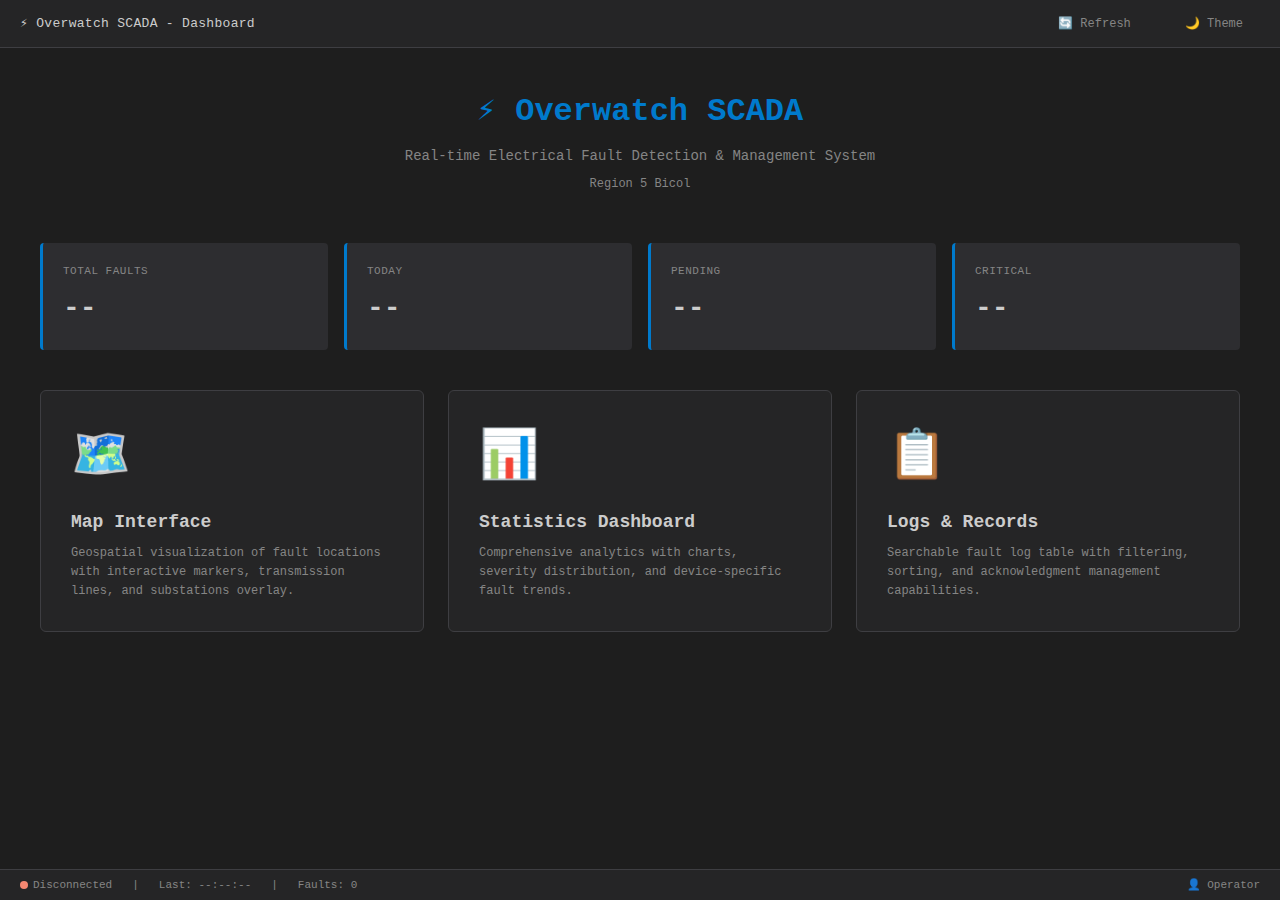
<file: overwatch-nogsheets-multiple/static/html/index.html>
<!DOCTYPE html>
<html>
<head>
  <meta charset="UTF-8">
  <title>Overwatch SCADA - Dashboard</title>
  <link rel="stylesheet" href="../css/shared.css">
  <style>
    .dashboard {
      display: flex;
      flex-direction: column;
      height: 100vh;
    }
    
    .main-content {
      flex: 1;
      padding: 40px;
      overflow-y: auto;
    }
    
    .hero {
      text-align: center;
      margin-bottom: 50px;
    }
    
    .hero h1 {
      font-size: 32px;
      color: var(--accent);
      margin-bottom: 10px;
    }
    
    .hero p {
      color: var(--text-secondary);
      font-size: 14px;
    }
    
    .interface-grid {
      display: grid;
      grid-template-columns: repeat(auto-fit, minmax(300px, 1fr));
      gap: 24px;
      max-width: 1200px;
      margin: 0 auto;
    }
    
    .interface-card {
      background: var(--panel);
      border: 1px solid var(--border);
      border-radius: 6px;
      padding: 30px;
      cursor: pointer;
      transition: all 0.2s;
      position: relative;
      overflow: hidden;
    }
    
    .interface-card:hover {
      transform: translateY(-4px);
      border-color: var(--accent);
      box-shadow: 0 8px 24px rgba(0, 122, 204, 0.2);
    }
    
    .interface-card::before {
      content: '';
      position: absolute;
      top: 0;
      left: 0;
      width: 4px;
      height: 100%;
      background: var(--accent);
      transform: scaleY(0);
      transition: transform 0.2s;
    }
    
    .interface-card:hover::before {
      transform: scaleY(1);
    }
    
    .interface-icon {
      font-size: 48px;
      margin-bottom: 16px;
    }
    
    .interface-title {
      font-size: 18px;
      font-weight: 600;
      color: var(--text);
      margin-bottom: 8px;
    }
    
    .interface-desc {
      font-size: 12px;
      color: var(--text-secondary);
      line-height: 1.6;
    }
    
    .quick-stats {
      display: grid;
      grid-template-columns: repeat(auto-fit, minmax(150px, 1fr));
      gap: 16px;
      max-width: 1200px;
      margin: 40px auto;
    }
    
    .stat-card {
      background: var(--bg-tertiary);
      padding: 20px;
      border-radius: 4px;
      border-left: 3px solid var(--accent);
    }
    
    .stat-label {
      font-size: 11px;
      color: var(--text-secondary);
      text-transform: uppercase;
      letter-spacing: 0.5px;
      margin-bottom: 8px;
    }
    
    .stat-value {
      font-size: 28px;
      font-weight: 700;
      color: var(--text);
    }
  </style>
</head>
<body>
  <div class="dashboard">
    <div class="top">
      <div class="top-title">⚡ Overwatch SCADA - Dashboard</div>
      <button class="top-btn" onclick="refreshStats()">🔄 Refresh</button>
      <button class="top-btn" onclick="toggleDarkMode()">🌙 Theme</button>
    </div>
    
    <div class="main-content">
      <div class="hero">
        <h1>⚡ Overwatch SCADA</h1>
        <p>Real-time Electrical Fault Detection & Management System</p>
        <p style="font-size: 12px; margin-top: 8px;">Region 5 Bicol</p>
      </div>
      
      <div class="quick-stats" id="quickStats">
        <div class="stat-card">
          <div class="stat-label">Total Faults</div>
          <div class="stat-value">--</div>
        </div>
        <div class="stat-card">
          <div class="stat-label">Today</div>
          <div class="stat-value">--</div>
        </div>
        <div class="stat-card">
          <div class="stat-label">Pending</div>
          <div class="stat-value">--</div>
        </div>
        <div class="stat-card">
          <div class="stat-label">Critical</div>
          <div class="stat-value">--</div>
        </div>
      </div>
      
      <div class="interface-grid">
        <div class="interface-card" onclick="openInterface('map')">
          <div class="interface-icon">🗺️</div>
          <div class="interface-title">Map Interface</div>
          <div class="interface-desc">
            Geospatial visualization of fault locations with interactive markers,
            transmission lines, and substations overlay.
          </div>
        </div>
        
        <div class="interface-card" onclick="openInterface('stats')">
          <div class="interface-icon">📊</div>
          <div class="interface-title">Statistics Dashboard</div>
          <div class="interface-desc">
            Comprehensive analytics with charts, severity distribution,
            and device-specific fault trends.
          </div>
        </div>
        
        <div class="interface-card" onclick="openInterface('logs')">
          <div class="interface-icon">📋</div>
          <div class="interface-title">Logs & Records</div>
          <div class="interface-desc">
            Searchable fault log table with filtering, sorting,
            and acknowledgment management capabilities.
          </div>
        </div>
      </div>
    </div>
    
    <div class="status">
      <div style="display:flex; align-items:center; gap:5px">
        <div class="dot" id="dot"></div>
        <span id="conn">Connected</span>
      </div>
      <div>|</div>
      <div id="upd">Last: --:--:--</div>
      <div>|</div>
      <div id="cnt">Interfaces: 3</div>
      <div style="margin-left:auto">👤 Operator</div>
    </div>
  </div>
  
  <script src="../js/shared.js"></script>
  <script>
    async function refreshStats() {
      try {
        const stats = await API.getStats();
        const cards = document.querySelectorAll('.stat-card .stat-value');
        cards[0].textContent = stats.total || 0;
        cards[1].textContent = stats.today || 0;
        cards[2].textContent = stats.pend || 0;
        cards[3].textContent = stats.crit || 0;
        
        updateStatusBar(true, stats.total, new Date().toLocaleTimeString());
      } catch(e) {
        console.error('Stats refresh error:', e);
        updateStatusBar(false, 0, null);
      }
    }
    
    function openInterface(type) {
      const urls = {
        'map': 'map.html',
        'stats': 'stats.html',
        'logs': 'logs.html'
      };
      
      // Open in new window (requires pywebview integration)
      window.location.href = urls[type];
    }
    
    // Auto-refresh stats
    refreshStats();
    setInterval(refreshStats, 5000);
  </script>
</body>
</html>
</file>
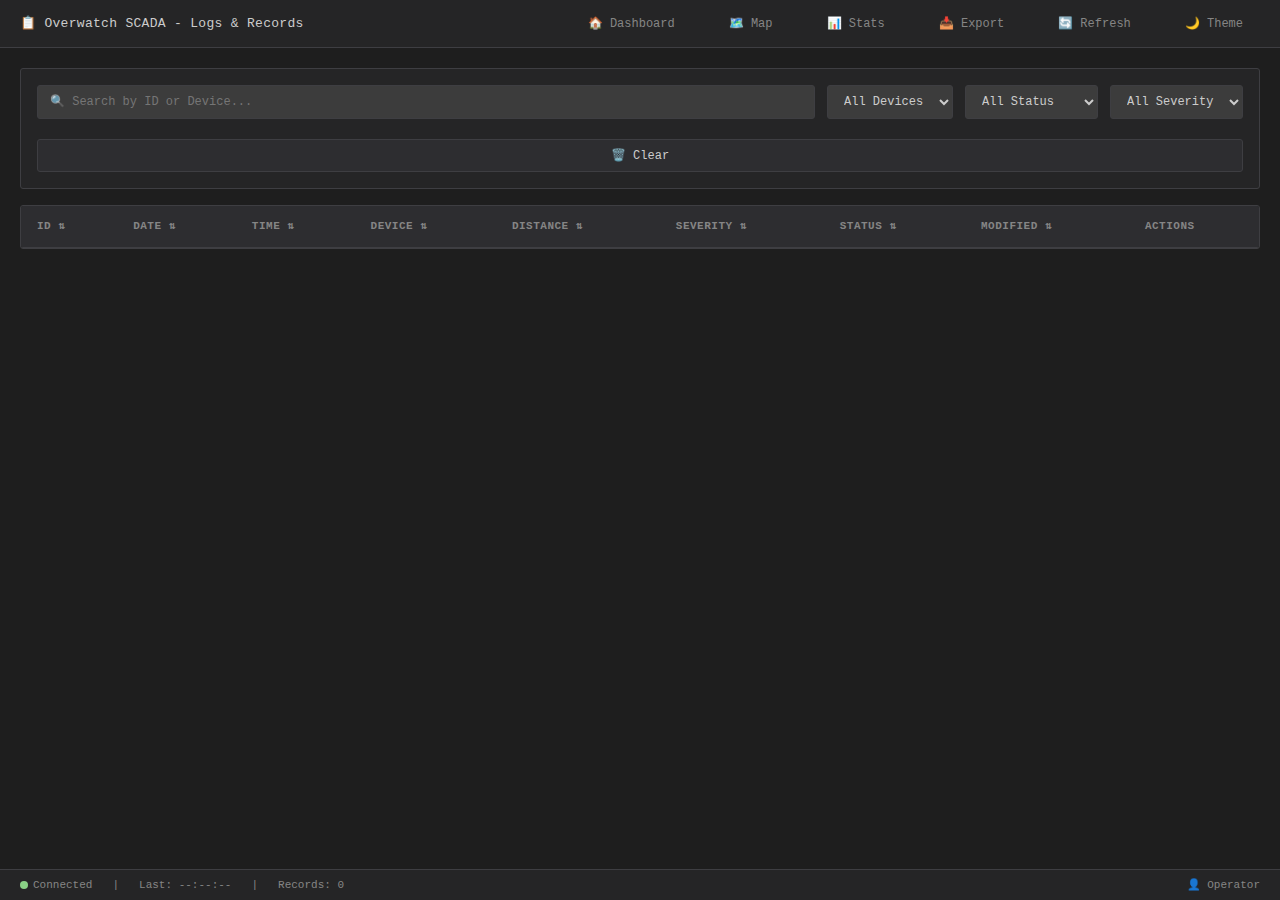
<file: overwatch-nogsheets-multiple/static/html/logs.html>
<!DOCTYPE html>
<html>
<head>
  <meta charset="UTF-8">
  <title>Overwatch SCADA - Logs</title>
  <link rel="stylesheet" href="../css/shared.css">
  <style>
    .logs-container {
      display: flex;
      flex-direction: column;
      height: 100vh;
    }
    
    .logs-main {
      flex: 1;
      padding: 20px;
      display: flex;
      flex-direction: column;
      gap: 16px;
      overflow-y: auto;
      background: var(--bg);
    }
    
    .filters {
      display: flex;
      gap: 12px;
      flex-wrap: wrap;
      background: var(--panel);
      padding: 16px;
      border-radius: 3px;
      border: 1px solid var(--border);
    }
    
    .inp {
      flex: 1;
      min-width: 200px;
      padding: 8px 12px;
      border: 1px solid var(--border);
      border-radius: 3px;
      font-size: 12px;
      background: var(--input-bg);
      color: var(--text);
      transition: border-color 0.15s;
    }
    
    .inp:focus {
      outline: none;
      border-color: var(--accent);
    }
    
    .sel {
      padding: 8px 12px;
      border: 1px solid var(--border);
      border-radius: 3px;
      font-size: 12px;
      background: var(--input-bg);
      color: var(--text);
      cursor: pointer;
    }
    
    .sel:focus {
      outline: none;
      border-color: var(--accent);
    }
    
    .btn-sm {
      padding: 8px 14px;
      font-size: 12px;
    }
    
    .table-wrapper {
      overflow-x: auto;
      background: var(--panel);
      border-radius: 3px;
      border: 1px solid var(--border);
    }
    
    table {
      width: 100%;
      border-collapse: collapse;
    }
    
    th, td {
      padding: 12px 16px;
      text-align: left;
      border-bottom: 1px solid var(--border);
      font-size: 12px;
    }
    
    th {
      background: var(--bg-tertiary);
      font-weight: 600;
      cursor: pointer;
      user-select: none;
      color: var(--text-secondary);
      text-transform: uppercase;
      font-size: 11px;
      letter-spacing: 0.5px;
      position: sticky;
      top: 0;
      z-index: 10;
    }
    
    th:hover {
      background: var(--input-bg);
    }
    
    tbody tr:hover {
      background: var(--bg-tertiary);
    }
    
    tbody tr:last-child td {
      border-bottom: none;
    }
  </style>
</head>
<body>
  <div class="logs-container">
    <div class="top">
      <div class="top-title">📋 Overwatch SCADA - Logs & Records</div>
      <button class="top-btn" onclick="window.location.href='index.html'">🏠 Dashboard</button>
      <button class="top-btn" onclick="window.location.href='map.html'">🗺️ Map</button>
      <button class="top-btn" onclick="window.location.href='stats.html'">📊 Stats</button>
      <button class="top-btn" onclick="exportLogs()">📥 Export</button>
      <button class="top-btn" onclick="refreshLogs()">🔄 Refresh</button>
      <button class="top-btn" onclick="toggleDarkMode()">🌙 Theme</button>
    </div>
    
    <div class="logs-main">
      <div class="filters">
        <input class="inp" id="search" placeholder="🔍 Search by ID or Device..." oninput="filterLogs()">
        <select class="sel" id="fdev" onchange="filterLogs()">
          <option value="">All Devices</option>
        </select>
        <select class="sel" id="fstat" onchange="filterLogs()">
          <option value="">All Status</option>
          <option value="p">Pending</option>
          <option value="a">Acknowledged</option>
        </select>
        <select class="sel" id="fsev" onchange="filterLogs()">
          <option value="">All Severity</option>
          <option value="CRITICAL">Critical</option>
          <option value="WARNING">Warning</option>
          <option value="INFO">Info</option>
        </select>
        <button class="btn btn-2 btn-sm" onclick="clearFilters()">🗑️ Clear</button>
      </div>
      
      <div class="table-wrapper">
        <table>
          <thead>
            <tr>
              <th onclick="sortTable(0)">ID ⇅</th>
              <th onclick="sortTable(1)">Date ⇅</th>
              <th onclick="sortTable(2)">Time ⇅</th>
              <th onclick="sortTable(3)">Device ⇅</th>
              <th onclick="sortTable(4)">Distance ⇅</th>
              <th onclick="sortTable(5)">Severity ⇅</th>
              <th onclick="sortTable(6)">Status ⇅</th>
              <th onclick="sortTable(7)">Modified ⇅</th>
              <th>Actions</th>
            </tr>
          </thead>
          <tbody id="tbody">
            <!-- Rows will be dynamically populated -->
          </tbody>
        </table>
      </div>
    </div>
    
    <div class="status">
      <div style="display:flex; align-items:center; gap:5px">
        <div class="dot" id="dot"></div>
        <span id="conn">Connected</span>
      </div>
      <div>|</div>
      <div id="upd">Last: --:--:--</div>
      <div>|</div>
      <div id="cnt">Records: 0</div>
      <div style="margin-left:auto">👤 Operator</div>
    </div>
  </div>
  
  <script src="../js/shared.js"></script>
  <script src="../js/logs.js"></script>
</body>
</html>
</file>
<file: overwatch-nogsheets-multiple/static/css/shared.css>
/* Overwatch SCADA - Shared Styles */
:root {
  --bg: #1e1e1e;
  --bg-secondary: #252526;
  --bg-tertiary: #2d2d30;
  --panel: #252526;
  --text: #cccccc;
  --text-secondary: #858585;
  --border: #3e3e42;
  --accent: #007acc;
  --accent-hover: #1c97ea;
  --crit: #f48771;
  --warn: #cca700;
  --info: #4fc1ff;
  --ok: #89d185;
  --input-bg: #3c3c3c;
}

[dark] {
  --bg: #0d1117;
  --bg-secondary: #161b22;
  --bg-tertiary: #21262d;
  --panel: #161b22;
  --border: #30363d;
  --accent: #58a6ff;
  --input-bg: #0d1117;
}

* {
  margin: 0;
  padding: 0;
  box-sizing: border-box;
  font-family: 'Segoe UI', Consolas, 'Courier New', monospace;
}

body {
  background: var(--bg);
  color: var(--text);
  overflow: hidden;
  font-size: 13px;
  line-height: 1.5;
}

/* Top Navigation Bar */
.top {
  background: var(--bg-secondary);
  border-bottom: 1px solid var(--border);
  padding: 0 20px;
  height: 48px;
  display: flex;
  align-items: center;
  gap: 20px;
}

.top-title {
  font-weight: 500;
  color: var(--text);
  margin-right: auto;
  font-size: 13px;
  letter-spacing: 0.3px;
  display: flex;
  align-items: center;
  gap: 8px;
}

.top-btn {
  padding: 8px 16px;
  cursor: pointer;
  border-radius: 2px;
  font-size: 12px;
  color: var(--text-secondary);
  transition: all 0.15s;
  border: 1px solid transparent;
  font-weight: 400;
  background: none;
}

.top-btn:hover {
  background: var(--bg-tertiary);
  color: var(--text);
  border-color: var(--border);
}

/* Buttons */
.btn {
  width: 100%;
  padding: 10px;
  border: 1px solid var(--border);
  border-radius: 3px;
  cursor: pointer;
  font-size: 12px;
  font-weight: 500;
  margin-top: 8px;
  transition: all 0.15s;
  background: var(--bg-tertiary);
  color: var(--text);
}

.btn:hover {
  background: var(--accent);
  color: #fff;
  border-color: var(--accent);
}

.btn-1 {
  background: var(--accent);
  color: #fff;
  border-color: var(--accent);
}

.btn-1:hover {
  background: var(--accent-hover);
}

.btn-ok {
  background: var(--ok);
  color: #000;
  border-color: var(--ok);
  font-weight: 600;
}

.btn-ok:hover {
  opacity: 0.85;
}

/* Status Bar */
.status {
  background: var(--bg-secondary);
  border-top: 1px solid var(--border);
  padding: 0 20px;
  display: flex;
  align-items: center;
  gap: 20px;
  font-size: 11px;
  height: 31px;
  color: var(--text-secondary);
}

.dot {
  width: 8px;
  height: 8px;
  border-radius: 50%;
  background: var(--ok);
  animation: dot 2s infinite;
}

@keyframes dot {
  0%, 100% { opacity: 1; }
  50% { opacity: 0.4; }
}

.dot.err {
  background: var(--crit);
}

/* Badges */
.badge {
  display: inline-block;
  padding: 4px 9px;
  border-radius: 3px;
  font-size: 10px;
  font-weight: 600;
  text-transform: uppercase;
  letter-spacing: 0.3px;
}

.badge.crit { background: var(--crit); color: #000; }
.badge.warn { background: var(--warn); color: #000; }
.badge.info { background: var(--info); color: #000; }

/* Scrollbar */
::-webkit-scrollbar { width: 10px; height: 10px; }
::-webkit-scrollbar-track { background: var(--bg); }
::-webkit-scrollbar-thumb { background: var(--border); border-radius: 5px; }
::-webkit-scrollbar-thumb:hover { background: var(--text-secondary); }
</file>
